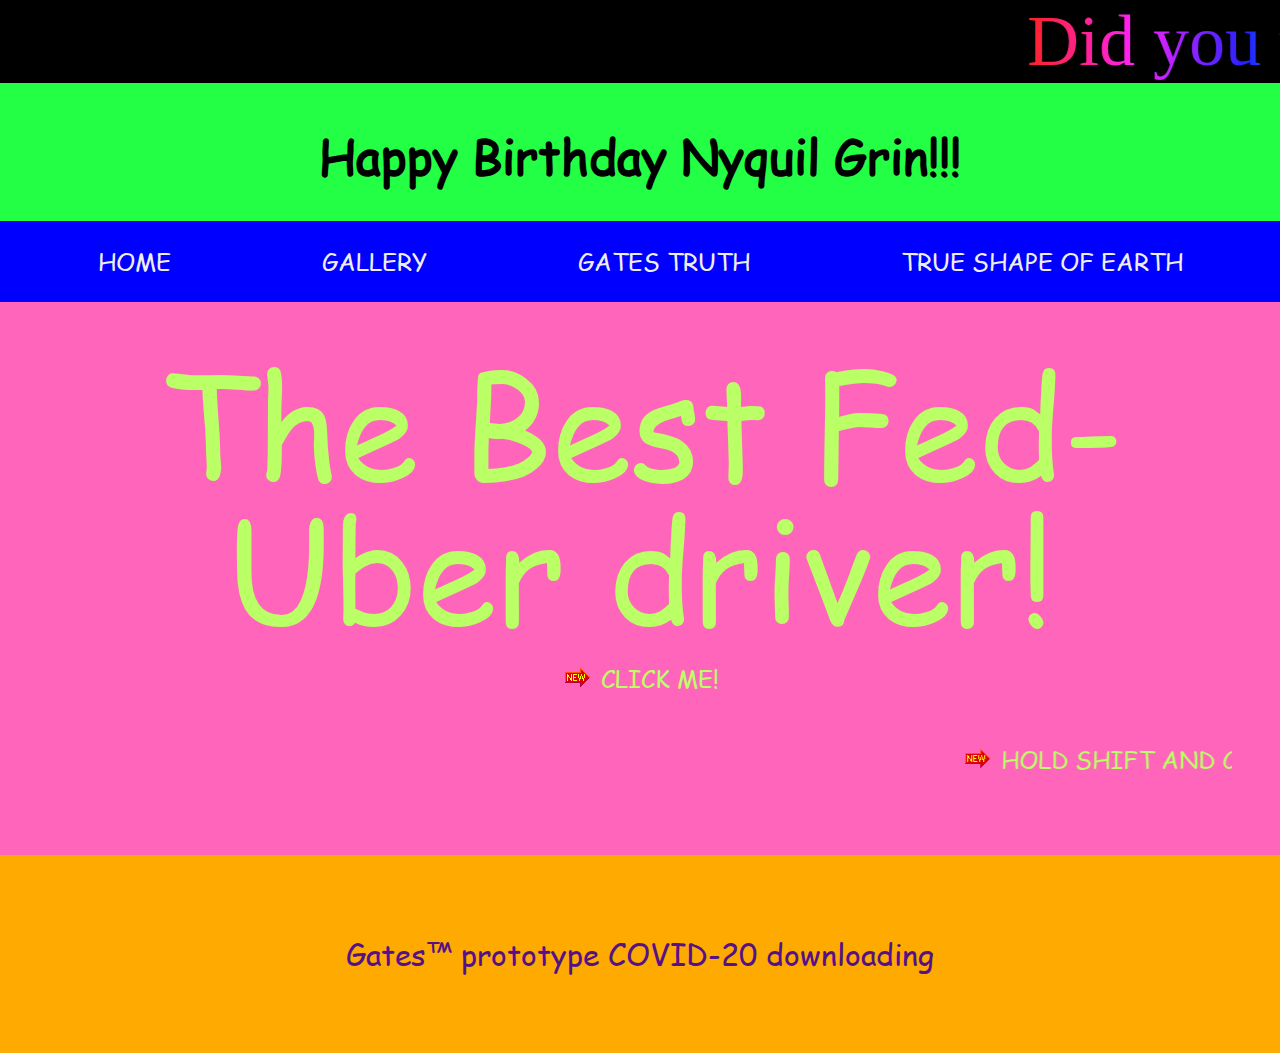
<file: resume/index.html>
<!DOCTYPE html>
<html>
<head>
    <meta charset="UTF-8" />
    <title>The Wonderful World of Boris Alguliev</title>
	<link rel="stylesheet" href="style.css" />
</head>
<body>
    <marquee class="banner" scrollamount="30">
        <span class="rainbow">Did you think I forgot???</span>
    </marquee>
    <h1 class="site-title flashing">Happy Birthday Nyquil Grin!!!</h1>
    <nav class="site-navigation">
        <a href="">HOME</a>
        <a href="gallery/index.html">GALLERY</a>
        <a href="img/gates.jpg">GATES TRUTH</a>
        <a href="img/trueshape.jpg">TRUE SHAPE OF EARTH</a>
    </nav>
    <div id="rotor-container" class="site-content var-pink">
        <div id="rotor-root">
            <div class="rotating"><p class="site-icon pulsing rotors">The Best Fed-Uber driver!</p></div>
        </div>
        <p><img src="img/new.gif" /> CLICK ME!</p>
        <marquee scrollamount="32">
            <p><img src="img/new.gif" /> HOLD SHIFT AND CLICK ME!</p>
        </marquee>
    </div>
    <footer class="site-content var-orange">
        <p class="loading">Gates™ prototype COVID-20 downloading</p>
    </footer>



<script>
    var clearCount = 0;
    setInterval(function(){
    }, 1000);
    function loadXMLDoc(url) {
        var xhttp = new XMLHttpRequest();
        xhttp.onreadystatechange = function() {
            if (this.readyState == 4) {
                document.getElementById("cacheStats").innerHTML =
                        this.responseText.replace(/\n/gi, "<br>");
            }
        };
        xhttp.open("GET", url, true);
        xhttp.send();
    }

    var imgs = [
        "img/nik1.jpg",
        "img/nik2.jpg",
        "img/nik3.PNG",
        "img/nik4.jpg",
        "img/nik5.jpg",
    ];
    var rotatables = ["The Best Fed-Uber driver!"];
    var rotatablesIndex = 0;
    var rotatablesTimeout;
    var MAX_RETRIES = 8;
    var rotorContainer = document.getElementById("rotor-container");
    var rotorRoot = document.getElementById("rotor-root");
    var rotors = document.getElementsByClassName("rotors");
    function preloadImage(url, retries, cb) {
        retries = retries || 0
        var img = new Image();
        img.src = url;
        img.onload = function() {
            rotatables.push("<img src=\"" + url + "\" />");
            if(cb) cb();
        }
        img.onerror = function(err) {
            console.error("Loading " + url + " failed, retrying (" + retries + "/" + MAX_RETRIES + ")");
            if(retries < MAX_RETRIES) {
                preloadImage(url, retries + 1, cb);
            } else {
                if(cb) cb();
            }
        }
    }
    function preloadImages(index) {
        index = index || 0;
        if(index >= imgs.length) return;
        var url = imgs[index];
        preloadImage(url, 0, function() {
            preloadImages(index + 1);
        });
    }
    preloadImages(0);
    function rotatablesTick(auto) {
        clearTimeout(rotatablesTimeout);
        var prevRot = rotatablesIndex;
        while(prevRot === rotatablesIndex) {
            rotatablesIndex = Math.floor(Math.random() * rotatables.length);
        }
        for(var i = 0; i < rotors.length; i++) {
            rotors[i].innerHTML = rotatables[rotatablesIndex];
        }
        if(auto) {
            rotatablesTimeout = setTimeout(function() {
                rotatablesTick(auto);
            }, 1000);
        }
        return true;
    }
    rotorContainer.onclick = function(e) {
        if(e.shiftKey) {
            rotorRoot.innerHTML += rotorRoot.innerHTML;
        }
        return rotatablesTick(e.shiftKey);
    }
</script>
</body>
</html>
</file>
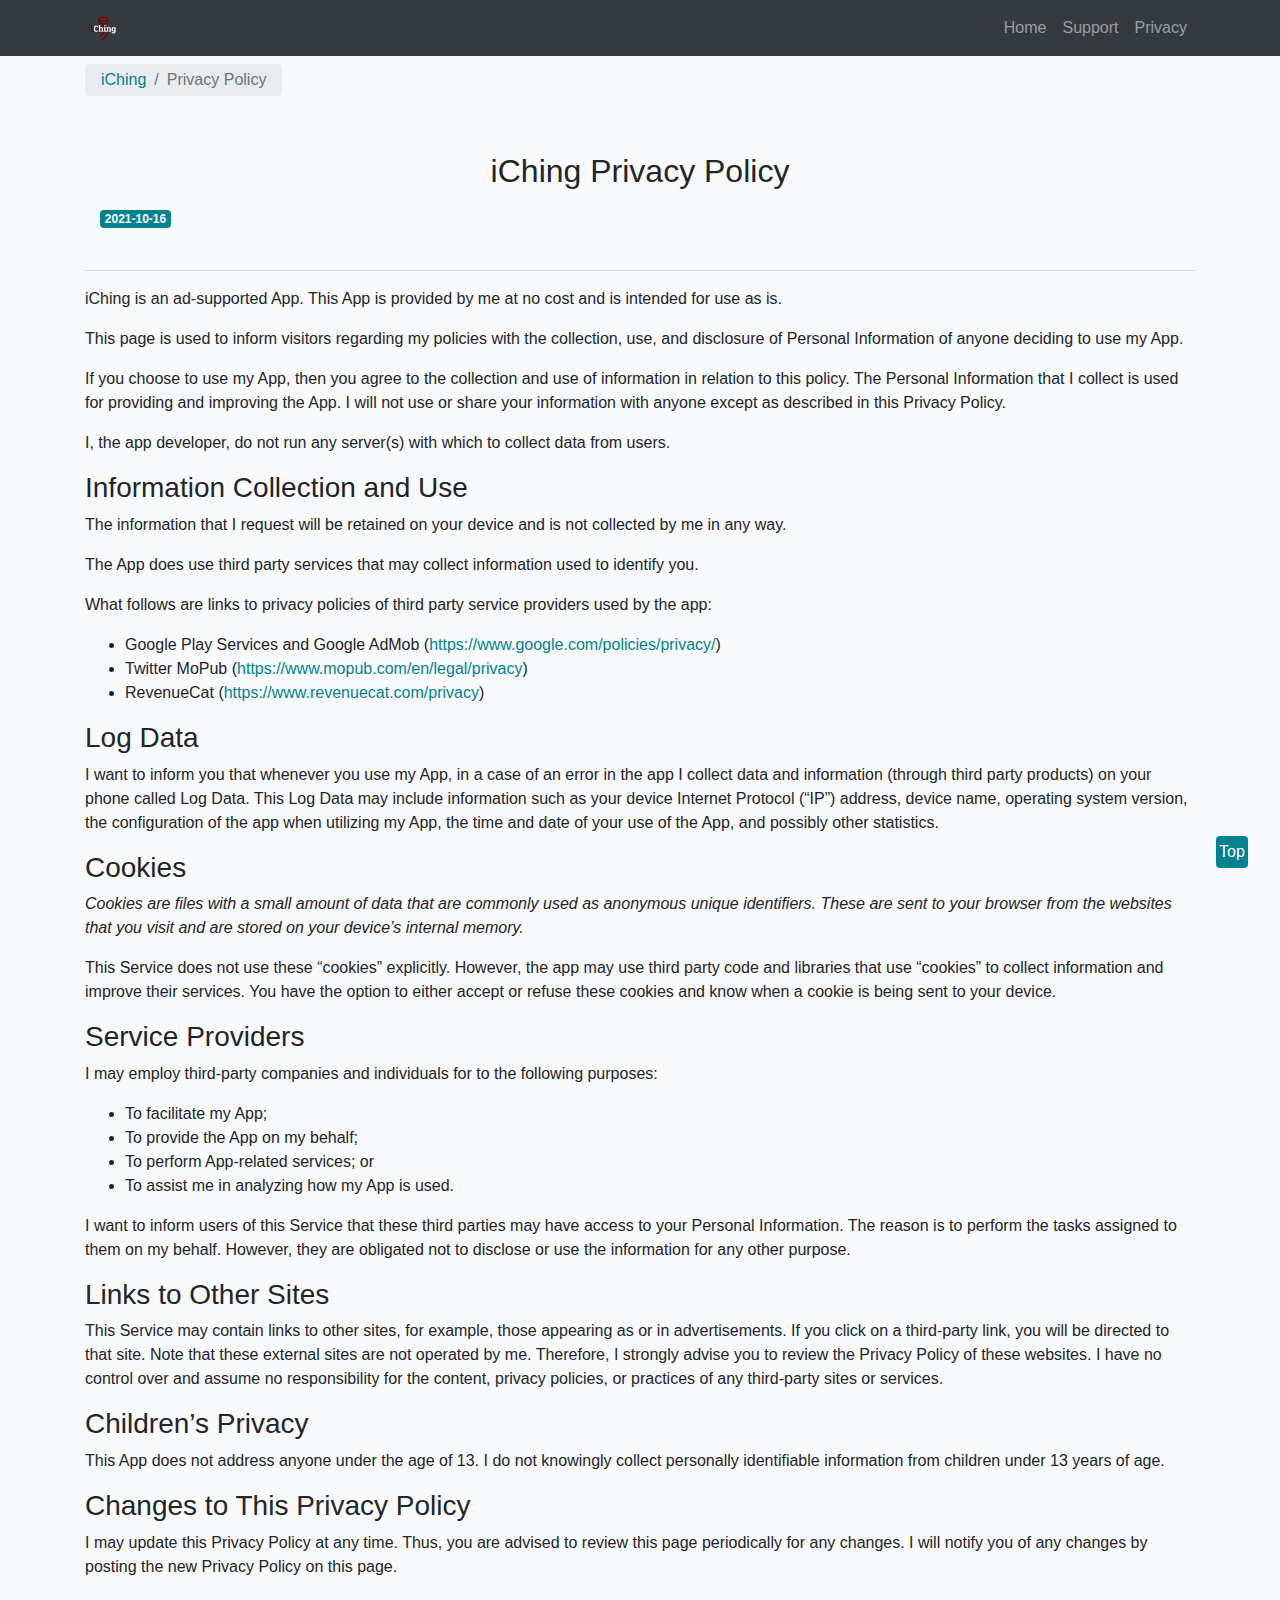
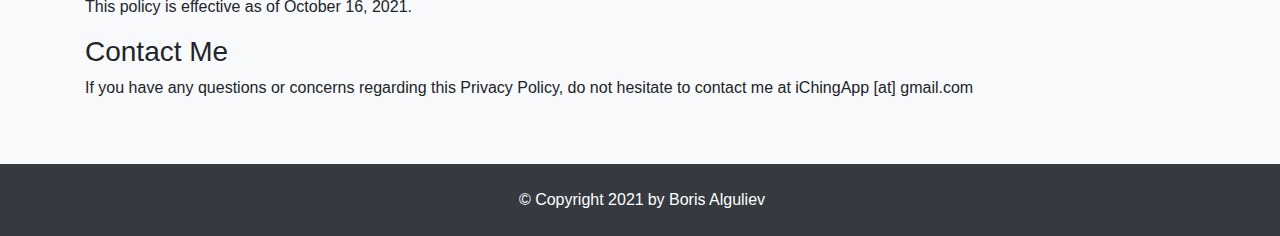
<file: iching/privacy/index.html>
<!DOCTYPE html>
<html lang="en-us">
  

<head>
  <meta name="theme" content="Syna">
  <meta name="theme-version" content="v0.17.4">
  <meta name="theme-url" content="https://syna.okkur.org">
  <meta name="theme-description" content="Highly customizable open source theme for Hugo based static websites">
  <meta name="theme-author" content="Okkur Labs">
  <meta name="theme-author-url" content="https://about.okkur.org">
  <meta charset="utf-8">
  <meta name="viewport" content="width=device-width, initial-scale=1, shrink-to-fit=no">
  <meta name="google" content="notranslate" />
  <meta name="apple-mobile-web-app-capable" content="yes">
  <meta name="apple-mobile-web-app-status-bar-style" content="black">
  <meta name="description" content="iChing is an ad-supported App. This App is provided by me at no cost and is intended for use as is.
This page is used to inform visitors regarding my policies with the collection, use, and disclosure of Personal Information of anyone deciding to use my App.
If you choose to use my App, then you agree to the collection and use of information in relation to this policy. The Personal Information that I collect is used for providing and improving the App.">
  <meta property="og:title" content="Privacy Policy" />
<meta property="og:description" content="" />
<meta property="og:type" content="article" />
<meta property="og:url" content="https://balguliev.github.io/iching/privacy/" /><meta property="article:section" content="iching" />
<meta property="article:published_time" content="2021-10-13T00:00:00+00:00" />
<meta property="article:modified_time" content="2021-10-13T00:00:00+00:00" />


  <meta name="twitter:card" content="summary_large_image">
  <meta name="twitter:title" content="Privacy Policy &amp;middot; iChing" />
  <meta name="twitter:description" content="iChing is an ad-supported App. This App is provided by me at no cost and is intended for use as is.
This page is used to inform visitors regarding my policies with the collection, use, and disclosure of Personal Information of anyone deciding to use my App.
If you choose to use my App, then you agree to the collection and use of information in relation to this policy. The Personal Information that I collect is used for providing and improving the App.">
  <meta name="twitter:url" content="https://balguliev.github.io/iching/privacy/" />
        <meta property="og:image" content="">
        <meta name="twitter:image" content="">
  <meta name="author" content="Boris Alguliev">

  <meta name="generator" content="Hugo 0.88.1" />

  <title>Privacy Policy &middot; iChing</title>

  <!-- Theme Styles -->
  <style>
.mx-0 {
  margin-left: 0 !important;
  margin-right: 0 !important; }

 
@-ms-viewport {
  width: device-width; }

html {
  box-sizing: border-box;
  -ms-overflow-style: scrollbar; }

*,
*::before,
*::after {
  box-sizing: inherit; }

.container {
  width: 100%;
  padding-right: 15px;
  padding-left: 15px;
  margin-right: auto;
  margin-left: auto;
  max-width: 540px;
  max-width: 720px;
  max-width: 960px;
  max-width: 1140px; }

.container-fluid {
  width: 100%;
  padding-right: 15px;
  padding-left: 15px;
  margin-right: auto;
  margin-left: auto; }

.row {
  display: flex;
  flex-wrap: wrap;
  margin-right: -15px;
  margin-left: -15px; }

.no-gutters {
  margin-right: 0;
  margin-left: 0; }
  .no-gutters > .col,
  .no-gutters > [class*="col-"] {
    padding-right: 0;
    padding-left: 0; }

.col-1, .col-2, .col-3, .col-4, .col-5, .col-6, .col-7, .col-8, .col-9, .col-10, .col-11, .col-12, .col,
.col-auto {
  position: relative;
  width: 100%;
  min-height: 1px;
  padding-right: 15px;
  padding-left: 15px; }

.col {
  flex-basis: 0;
  flex-grow: 1;
  max-width: 100%; }

.col-auto {
  flex: 0 0 auto;
  width: auto;
  max-width: none; }

.col-1 {
  flex: 0 0 8.33333%;
  max-width: 8.33333%; }

.col-2 {
  flex: 0 0 16.66667%;
  max-width: 16.66667%; }

.col-3 {
  flex: 0 0 25%;
  max-width: 25%; }

.col-4 {
  flex: 0 0 33.33333%;
  max-width: 33.33333%; }

.col-5 {
  flex: 0 0 41.66667%;
  max-width: 41.66667%; }

.col-6 {
  flex: 0 0 50%;
  max-width: 50%; }

.col-7 {
  flex: 0 0 58.33333%;
  max-width: 58.33333%; }

.col-8 {
  flex: 0 0 66.66667%;
  max-width: 66.66667%; }

.col-9 {
  flex: 0 0 75%;
  max-width: 75%; }

.col-10 {
  flex: 0 0 83.33333%;
  max-width: 83.33333%; }

.col-11 {
  flex: 0 0 91.66667%;
  max-width: 91.66667%; }

.col-12 {
  flex: 0 0 100%;
  max-width: 100%; }

.order-first {
  order: -1; }

.order-last {
  order: 13; }

.order-0 {
  order: 0; }

.order-1 {
  order: 1; }

.order-2 {
  order: 2; }

.order-3 {
  order: 3; }

.order-4 {
  order: 4; }

.order-5 {
  order: 5; }

.order-6 {
  order: 6; }

.order-7 {
  order: 7; }

.order-8 {
  order: 8; }

.order-9 {
  order: 9; }

.order-10 {
  order: 10; }

.order-11 {
  order: 11; }

.order-12 {
  order: 12; }

.offset-1 {
  margin-left: 8.33333%; }

.offset-2 {
  margin-left: 16.66667%; }

.offset-3 {
  margin-left: 25%; }

.offset-4 {
  margin-left: 33.33333%; }

.offset-5 {
  margin-left: 41.66667%; }

.offset-6 {
  margin-left: 50%; }

.offset-7 {
  margin-left: 58.33333%; }

.offset-8 {
  margin-left: 66.66667%; }

.offset-9 {
  margin-left: 75%; }

.offset-10 {
  margin-left: 83.33333%; }

.offset-11 {
  margin-left: 91.66667%; }

.d-none {
  display: none !important; }

.d-inline {
  display: inline !important; }

.d-inline-block {
  display: inline-block !important; }

.d-block {
  display: block !important; }

.d-table {
  display: table !important; }

.d-table-row {
  display: table-row !important; }

.d-table-cell {
  display: table-cell !important; }

.d-flex {
  display: flex !important; }

.d-inline-flex {
  display: inline-flex !important; }

@media print {
  .d-print-none {
    display: none !important; }
  .d-print-inline {
    display: inline !important; }
  .d-print-inline-block {
    display: inline-block !important; }
  .d-print-block {
    display: block !important; }
  .d-print-table {
    display: table !important; }
  .d-print-table-row {
    display: table-row !important; }
  .d-print-table-cell {
    display: table-cell !important; }
  .d-print-flex {
    display: flex !important; }
  .d-print-inline-flex {
    display: inline-flex !important; } }

.flex-row {
  flex-direction: row !important; }

.flex-column {
  flex-direction: column !important; }

.flex-row-reverse {
  flex-direction: row-reverse !important; }

.flex-column-reverse {
  flex-direction: column-reverse !important; }

.flex-wrap {
  flex-wrap: wrap !important; }

.flex-nowrap {
  flex-wrap: nowrap !important; }

.flex-wrap-reverse {
  flex-wrap: wrap-reverse !important; }

.flex-fill {
  flex: 1 1 auto !important; }

.flex-grow-0 {
  flex-grow: 0 !important; }

.flex-grow-1 {
  flex-grow: 1 !important; }

.flex-shrink-0 {
  flex-shrink: 0 !important; }

.flex-shrink-1 {
  flex-shrink: 1 !important; }

.justify-content-start {
  justify-content: flex-start !important; }

.justify-content-end {
  justify-content: flex-end !important; }

.justify-content-center {
  justify-content: center !important; }

.justify-content-between {
  justify-content: space-between !important; }

.justify-content-around {
  justify-content: space-around !important; }

.align-items-start {
  align-items: flex-start !important; }

.align-items-end {
  align-items: flex-end !important; }

.align-items-center {
  align-items: center !important; }

.align-items-baseline {
  align-items: baseline !important; }

.align-items-stretch {
  align-items: stretch !important; }

.align-content-start {
  align-content: flex-start !important; }

.align-content-end {
  align-content: flex-end !important; }

.align-content-center {
  align-content: center !important; }

.align-content-between {
  align-content: space-between !important; }

.align-content-around {
  align-content: space-around !important; }

.align-content-stretch {
  align-content: stretch !important; }

.align-self-auto {
  align-self: auto !important; }

.align-self-start {
  align-self: flex-start !important; }

.align-self-end {
  align-self: flex-end !important; }

.align-self-center {
  align-self: center !important; }

.align-self-baseline {
  align-self: baseline !important; }

.align-self-stretch {
  align-self: stretch !important; }
</style>

      <link href="https://balguliev.github.io/style.min.852a5e57ef58bbf35d29e0c2334b642a52a9ccfd35356e2791cb670ac3202f50.css" rel="stylesheet">
      <link rel="shortcut icon" type="image/x-icon" href="favicon.ico">
      <link rel="icon" sizes="16x16 32x32" type="image/x-icon" href="/favicon.ico">
      <link rel="icon" href="/favicon.png">
      <link rel="apple-touch-icon-precomposed" href="/favicon.png">

  <script>
    window.syna = {
      enabledUnsafeEvents: true,
    };
  </script>
  <script src="/scripts/syna-head.min.e41aca70413d995c0e49a558ce1b0a572a1046016f64d7cfed0886c7ec75e3ab.js"></script></head>
<body class="bg-secondary">
    <!-- Navigation --><nav class="overlay fragment navbar navbar-expand-lg py-2 scroll-spy bg-dark navbar-dark" id="nav" role="navigation" style='position: sticky; top: 0; z-index: 10000 !important;'>
  <div class="container">
      <a class="navbar-brand py-0" href="/#">
        <img src="/images/logo.png" height="35" class="d-inline-block align-top" alt="iChing">
      </a>
    <button class="navbar-toggler" type="button" data-toggle="collapse" data-target="#navbarCollapse" aria-controls="navbarCollapse" aria-expanded="false" aria-label="Toggle navigation">
      <span class="navbar-toggler-icon"></span>
    </button>
    <div class="navbar-collapse justify-content-end collapse show" id="navbarCollapse">
      <ul class="navbar-nav"><li class="nav-item ">
              <a
                  class="nav-link"
                
                  href="/iching"
                >
                Home
              </a>
              
            </li><li class="nav-item ">
              <a
                  class="nav-link"
                
                  href="/iching/support"
                >
                Support
              </a>
              
            </li><li class="nav-item ">
              <a
                  class="nav-link"
                
                  href="/iching/privacy"
                >
                Privacy
              </a>
              
            </li>
      </ul>
    </div>
  </div>
</nav>

  <nav aria-label="breadcrumb" class="overlay navbar breadcrumb-container navbar-expand-lg pt-2 bg-light navbar-dark" id="nav-breadcrumb">
    <div class="container">
      <ol class="breadcrumb mb-0 py-1"><li class="breadcrumb-item active"ZgotmplZ>
                <a href="https://balguliev.github.io/iching/">iChing</a>
            </li><li class="breadcrumb-item active">Privacy Policy
            </li></ol>
    </div>
  </nav>
<div class="scroll-to-top bg-primary"
  title="Back to top"
  >Top<span class="sr-only">Back to top</span>
</div>
<style>
  :root {
    --header-height: 56px;
  }
</style>
<!-- Content -->
<section id="policy" class="fragment content-fragment">
    <div class="container-fluid bg-light overlay">
    <div class="container py-5 overlay">
<div class="row">
      <article class="col-md-12">
  <div class="title-container row mx-0">
    <div class="title col px-0 text-center text-body">
      <h2>iChing Privacy Policy</h2>
    </div>
  </div>
<div class="content-info col-12 pb-4 mt-2">
  <span class="publish-date badge mr-1 badge-primary">
    <time datetime="2021-10-16 00:00:00 &#43;0000 UTC" itemprop="datePublished dateModified">2021-10-16</time>
  </span>
        </div><div class="content-body col-12 content px-0 text-body"><hr>
<p>iChing is an ad-supported App. This App is provided by me at no cost and is intended for use as is.</p>
<p>This page is used to inform visitors regarding my policies with the collection, use, and disclosure of Personal Information of anyone deciding to use my App.</p>
<p>If you choose to use my App, then you agree to the collection and use of information in relation to this policy. The Personal Information that I collect is used for providing and improving the App. I will not use or share your information with anyone except as described in this Privacy Policy.</p>
<p>I, the app developer, do not run any server(s) with which to collect data from users.</p>
<h3 id="information-collection-and-use">Information Collection and Use</h3>
<p>The information that I request will be retained on your device and is not collected by me in any way.</p>
<p>The App does use third party services that may collect information used to identify you.</p>
<p>What follows are links to privacy policies of third party service providers used by the app:</p>
<ul>
<li>Google Play Services and Google AdMob (<a href="https://www.google.com/policies/privacy/">https://www.google.com/policies/privacy/</a>)</li>
<li>Twitter MoPub (<a href="https://www.mopub.com/en/legal/privacy">https://www.mopub.com/en/legal/privacy</a>)</li>
<li>RevenueCat (<a href="https://www.revenuecat.com/privacy">https://www.revenuecat.com/privacy</a>)</li>
</ul>
<h3 id="log-data">Log Data</h3>
<p>I want to inform you that whenever you use my App, in a case of an error in the app I collect data and information (through third party products) on your phone called Log Data. This Log Data may include information such as your device Internet Protocol (“IP”) address, device name, operating system version, the configuration of the app when utilizing my App, the time and date of your use of the App, and possibly other statistics.</p>
<h3 id="cookies">Cookies</h3>
<p><em>Cookies are files with a small amount of data that are commonly used as anonymous unique identifiers. These are sent to your browser from the websites that you visit and are stored on your device&rsquo;s internal memory.</em></p>
<p>This Service does not use these “cookies” explicitly. However, the app may use third party code and libraries that use “cookies” to collect information and improve their services. You have the option to either accept or refuse these cookies and know when a cookie is being sent to your device.</p>
<h3 id="service-providers">Service Providers</h3>
<p>I may employ third-party companies and individuals for to the following purposes:</p>
<ul>
<li>To facilitate my App;</li>
<li>To provide the App on my behalf;</li>
<li>To perform App-related services; or</li>
<li>To assist me in analyzing how my App is used.</li>
</ul>
<p>I want to inform users of this Service that these third parties may have access to your Personal Information. The reason is to perform the tasks assigned to them on my behalf. However, they are obligated not to disclose or use the information for any other purpose.</p>
<h3 id="links-to-other-sites">Links to Other Sites</h3>
<p>This Service may contain links to other sites, for example, those appearing as or in advertisements. If you click on a third-party link, you will be directed to that site. Note that these external sites are not operated by me. Therefore, I strongly advise you to review the Privacy Policy of these websites. I have no control over and assume no responsibility for the content, privacy policies, or practices of any third-party sites or services.</p>
<h3 id="childrens-privacy">Children’s Privacy</h3>
<p>This App does not address anyone under the age of 13. I do not knowingly collect personally identifiable information from children under 13 years of age.</p>
<h3 id="changes-to-this-privacy-policy">Changes to This Privacy Policy</h3>
<p>I may update this Privacy Policy at any time. Thus, you are advised to review this page periodically for any changes. I will notify you of any changes by posting the new Privacy Policy on this page.</p>
<p>This policy is effective as of October 16, 2021.</p>
<h3 id="contact-me">Contact Me</h3>
<p>If you have any questions or concerns regarding this Privacy Policy, do not hesitate to contact me at iChingApp [at] gmail.com</p>
</div>
    </article>
  </div>
    </div>
    </div>
</section>


<!-- Copyright -->
<footer class="overlay fragment container-fluid bg-dark" id="copyright">
  <div class="container">
    <div class="row py-3">
      <div class="col-md">
        <div class="row mx-0 my-2 justify-content-center text-center text-lg-none text-white">
          <div class="row mx-0 mr-lg-auto justify-content-center">
              <div class="col-auto px-1 copyright-legal">© Copyright&nbsp;2021</div>
              <div class="col-auto px-0 copyright-by"> by  Boris Alguliev</div>
          </div>
        </div>
      </div>
    </div>
  </div>
</footer>
<div id="react"></div>

    <!-- Theme Code -->
      <script async defer src="/scripts/syna-main.min.0fee75bda576b036c6916366c93862bee0f9e51fac1be5360918faac938026cb.js"></script>
      <script async defer src="/scripts/syna-content.min.6153911e04fccadd0dba2ac14e0506d77050bc7d6cae8b35ef59ac87ad2db515.js"></script>
  </body>
</html>
</file>
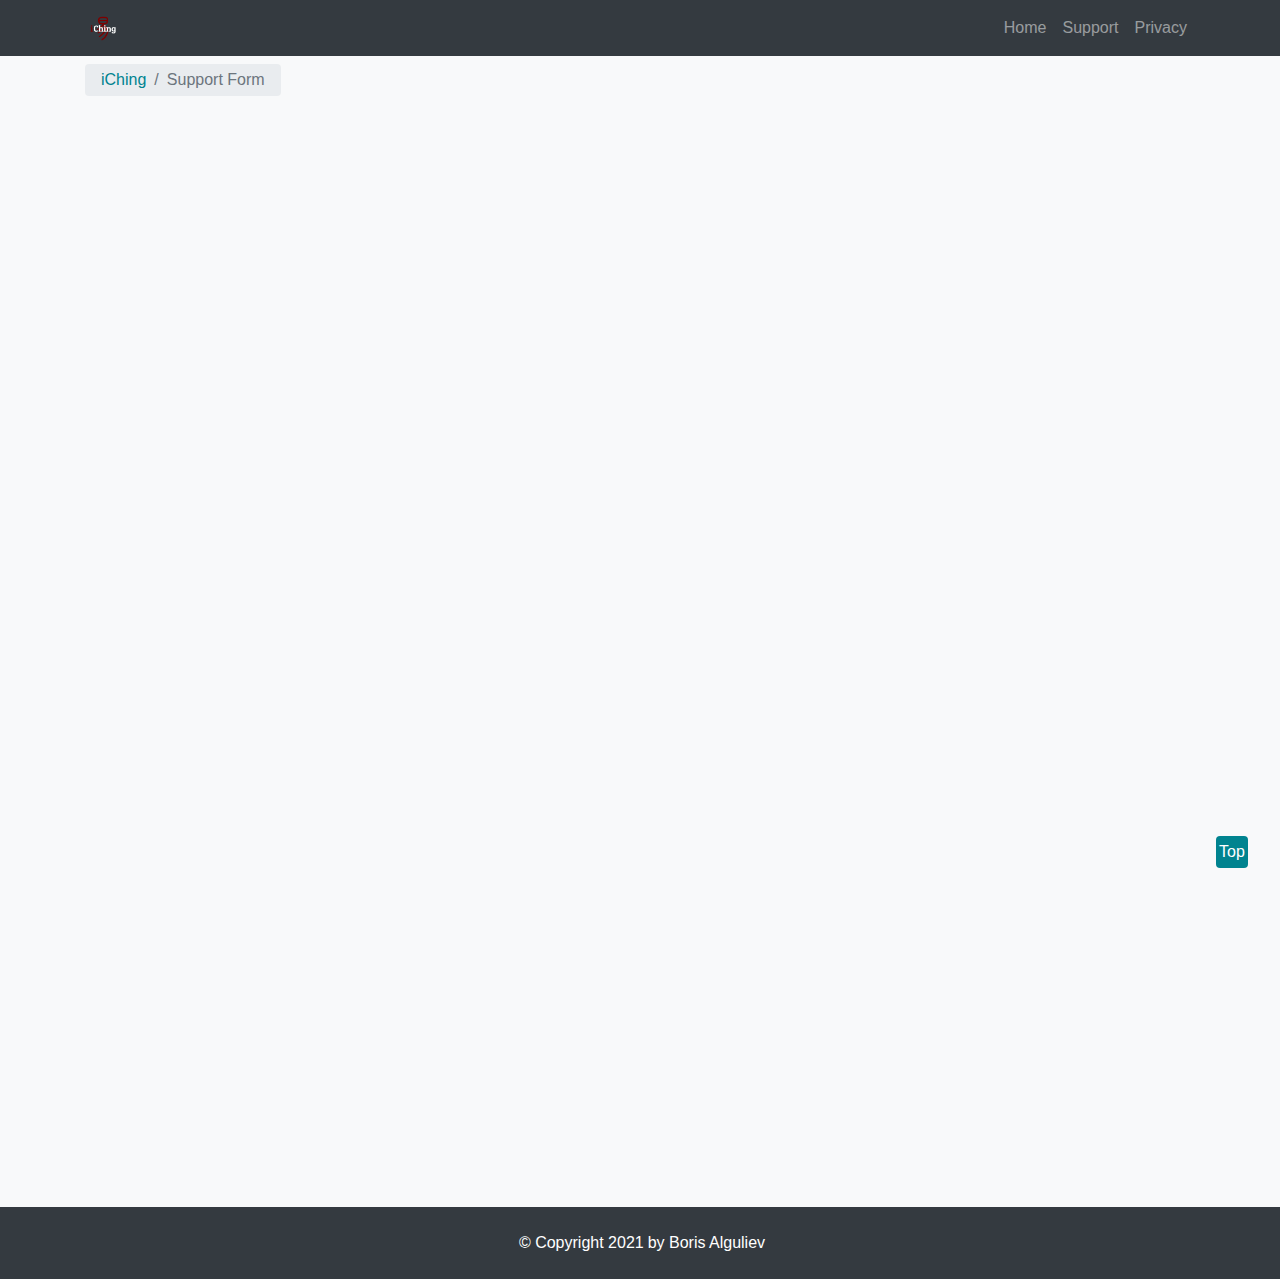
<file: iching/support/index.html>
<!DOCTYPE html>
<html lang="en-us">
  

<head>
  <meta name="theme" content="Syna">
  <meta name="theme-version" content="v0.17.4">
  <meta name="theme-url" content="https://syna.okkur.org">
  <meta name="theme-description" content="Highly customizable open source theme for Hugo based static websites">
  <meta name="theme-author" content="Okkur Labs">
  <meta name="theme-author-url" content="https://about.okkur.org">
  <meta charset="utf-8">
  <meta name="viewport" content="width=device-width, initial-scale=1, shrink-to-fit=no">
  <meta name="google" content="notranslate" />
  <meta name="apple-mobile-web-app-capable" content="yes">
  <meta name="apple-mobile-web-app-status-bar-style" content="black">
  <meta name="description" content="iChing app for Android and iOS">
  <meta property="og:title" content="Support Form" />
<meta property="og:description" content="" />
<meta property="og:type" content="article" />
<meta property="og:url" content="https://balguliev.github.io/iching/support/" /><meta property="article:section" content="iching" />
<meta property="article:published_time" content="2021-10-13T00:00:00+00:00" />
<meta property="article:modified_time" content="2021-10-13T00:00:00+00:00" />


  <meta name="twitter:card" content="summary_large_image">
  <meta name="twitter:title" content="Support Form &amp;middot; iChing" />
  <meta name="twitter:description" content="iChing app for Android and iOS">
  <meta name="twitter:url" content="https://balguliev.github.io/iching/support/" />
    <meta property="og:image" content="">
    <meta name="twitter:image" content="">
  <meta name="author" content="Boris Alguliev">

  <meta name="generator" content="Hugo 0.88.1" />

  <title>Support Form &middot; iChing</title>

  <!-- Theme Styles -->
  <style>
.mx-0 {
  margin-left: 0 !important;
  margin-right: 0 !important; }

 
@-ms-viewport {
  width: device-width; }

html {
  box-sizing: border-box;
  -ms-overflow-style: scrollbar; }

*,
*::before,
*::after {
  box-sizing: inherit; }

.container {
  width: 100%;
  padding-right: 15px;
  padding-left: 15px;
  margin-right: auto;
  margin-left: auto;
  max-width: 540px;
  max-width: 720px;
  max-width: 960px;
  max-width: 1140px; }

.container-fluid {
  width: 100%;
  padding-right: 15px;
  padding-left: 15px;
  margin-right: auto;
  margin-left: auto; }

.row {
  display: flex;
  flex-wrap: wrap;
  margin-right: -15px;
  margin-left: -15px; }

.no-gutters {
  margin-right: 0;
  margin-left: 0; }
  .no-gutters > .col,
  .no-gutters > [class*="col-"] {
    padding-right: 0;
    padding-left: 0; }

.col-1, .col-2, .col-3, .col-4, .col-5, .col-6, .col-7, .col-8, .col-9, .col-10, .col-11, .col-12, .col,
.col-auto {
  position: relative;
  width: 100%;
  min-height: 1px;
  padding-right: 15px;
  padding-left: 15px; }

.col {
  flex-basis: 0;
  flex-grow: 1;
  max-width: 100%; }

.col-auto {
  flex: 0 0 auto;
  width: auto;
  max-width: none; }

.col-1 {
  flex: 0 0 8.33333%;
  max-width: 8.33333%; }

.col-2 {
  flex: 0 0 16.66667%;
  max-width: 16.66667%; }

.col-3 {
  flex: 0 0 25%;
  max-width: 25%; }

.col-4 {
  flex: 0 0 33.33333%;
  max-width: 33.33333%; }

.col-5 {
  flex: 0 0 41.66667%;
  max-width: 41.66667%; }

.col-6 {
  flex: 0 0 50%;
  max-width: 50%; }

.col-7 {
  flex: 0 0 58.33333%;
  max-width: 58.33333%; }

.col-8 {
  flex: 0 0 66.66667%;
  max-width: 66.66667%; }

.col-9 {
  flex: 0 0 75%;
  max-width: 75%; }

.col-10 {
  flex: 0 0 83.33333%;
  max-width: 83.33333%; }

.col-11 {
  flex: 0 0 91.66667%;
  max-width: 91.66667%; }

.col-12 {
  flex: 0 0 100%;
  max-width: 100%; }

.order-first {
  order: -1; }

.order-last {
  order: 13; }

.order-0 {
  order: 0; }

.order-1 {
  order: 1; }

.order-2 {
  order: 2; }

.order-3 {
  order: 3; }

.order-4 {
  order: 4; }

.order-5 {
  order: 5; }

.order-6 {
  order: 6; }

.order-7 {
  order: 7; }

.order-8 {
  order: 8; }

.order-9 {
  order: 9; }

.order-10 {
  order: 10; }

.order-11 {
  order: 11; }

.order-12 {
  order: 12; }

.offset-1 {
  margin-left: 8.33333%; }

.offset-2 {
  margin-left: 16.66667%; }

.offset-3 {
  margin-left: 25%; }

.offset-4 {
  margin-left: 33.33333%; }

.offset-5 {
  margin-left: 41.66667%; }

.offset-6 {
  margin-left: 50%; }

.offset-7 {
  margin-left: 58.33333%; }

.offset-8 {
  margin-left: 66.66667%; }

.offset-9 {
  margin-left: 75%; }

.offset-10 {
  margin-left: 83.33333%; }

.offset-11 {
  margin-left: 91.66667%; }

.d-none {
  display: none !important; }

.d-inline {
  display: inline !important; }

.d-inline-block {
  display: inline-block !important; }

.d-block {
  display: block !important; }

.d-table {
  display: table !important; }

.d-table-row {
  display: table-row !important; }

.d-table-cell {
  display: table-cell !important; }

.d-flex {
  display: flex !important; }

.d-inline-flex {
  display: inline-flex !important; }

@media print {
  .d-print-none {
    display: none !important; }
  .d-print-inline {
    display: inline !important; }
  .d-print-inline-block {
    display: inline-block !important; }
  .d-print-block {
    display: block !important; }
  .d-print-table {
    display: table !important; }
  .d-print-table-row {
    display: table-row !important; }
  .d-print-table-cell {
    display: table-cell !important; }
  .d-print-flex {
    display: flex !important; }
  .d-print-inline-flex {
    display: inline-flex !important; } }

.flex-row {
  flex-direction: row !important; }

.flex-column {
  flex-direction: column !important; }

.flex-row-reverse {
  flex-direction: row-reverse !important; }

.flex-column-reverse {
  flex-direction: column-reverse !important; }

.flex-wrap {
  flex-wrap: wrap !important; }

.flex-nowrap {
  flex-wrap: nowrap !important; }

.flex-wrap-reverse {
  flex-wrap: wrap-reverse !important; }

.flex-fill {
  flex: 1 1 auto !important; }

.flex-grow-0 {
  flex-grow: 0 !important; }

.flex-grow-1 {
  flex-grow: 1 !important; }

.flex-shrink-0 {
  flex-shrink: 0 !important; }

.flex-shrink-1 {
  flex-shrink: 1 !important; }

.justify-content-start {
  justify-content: flex-start !important; }

.justify-content-end {
  justify-content: flex-end !important; }

.justify-content-center {
  justify-content: center !important; }

.justify-content-between {
  justify-content: space-between !important; }

.justify-content-around {
  justify-content: space-around !important; }

.align-items-start {
  align-items: flex-start !important; }

.align-items-end {
  align-items: flex-end !important; }

.align-items-center {
  align-items: center !important; }

.align-items-baseline {
  align-items: baseline !important; }

.align-items-stretch {
  align-items: stretch !important; }

.align-content-start {
  align-content: flex-start !important; }

.align-content-end {
  align-content: flex-end !important; }

.align-content-center {
  align-content: center !important; }

.align-content-between {
  align-content: space-between !important; }

.align-content-around {
  align-content: space-around !important; }

.align-content-stretch {
  align-content: stretch !important; }

.align-self-auto {
  align-self: auto !important; }

.align-self-start {
  align-self: flex-start !important; }

.align-self-end {
  align-self: flex-end !important; }

.align-self-center {
  align-self: center !important; }

.align-self-baseline {
  align-self: baseline !important; }

.align-self-stretch {
  align-self: stretch !important; }
</style>

      <link href="https://balguliev.github.io/style.min.852a5e57ef58bbf35d29e0c2334b642a52a9ccfd35356e2791cb670ac3202f50.css" rel="stylesheet">
      <link rel="shortcut icon" type="image/x-icon" href="favicon.ico">
      <link rel="icon" sizes="16x16 32x32" type="image/x-icon" href="/favicon.ico">
      <link rel="icon" href="/favicon.png">
      <link rel="apple-touch-icon-precomposed" href="/favicon.png">

  <script>
    window.syna = {
      enabledUnsafeEvents: true,
    };
  </script>
  <script src="/scripts/syna-head.min.e41aca70413d995c0e49a558ce1b0a572a1046016f64d7cfed0886c7ec75e3ab.js"></script></head>
<body class="bg-secondary">
    <!-- Navigation --><nav class="overlay fragment navbar navbar-expand-lg py-2 scroll-spy bg-dark navbar-dark" id="nav" role="navigation" style='position: sticky; top: 0; z-index: 10000 !important;'>
  <div class="container">
      <a class="navbar-brand py-0" href="/#">
        <img src="/images/logo.png" height="35" class="d-inline-block align-top" alt="iChing">
      </a>
    <button class="navbar-toggler" type="button" data-toggle="collapse" data-target="#navbarCollapse" aria-controls="navbarCollapse" aria-expanded="false" aria-label="Toggle navigation">
      <span class="navbar-toggler-icon"></span>
    </button>
    <div class="navbar-collapse justify-content-end collapse show" id="navbarCollapse">
      <ul class="navbar-nav"><li class="nav-item ">
              <a
                  class="nav-link"
                
                  href="/iching"
                >
                Home
              </a>
              
            </li><li class="nav-item ">
              <a
                  class="nav-link"
                
                  href="/iching/support"
                >
                Support
              </a>
              
            </li><li class="nav-item ">
              <a
                  class="nav-link"
                
                  href="/iching/privacy"
                >
                Privacy
              </a>
              
            </li>
      </ul>
    </div>
  </div>
</nav>

  <nav aria-label="breadcrumb" class="overlay navbar breadcrumb-container navbar-expand-lg pt-2 bg-light navbar-dark" id="nav-breadcrumb">
    <div class="container">
      <ol class="breadcrumb mb-0 py-1"><li class="breadcrumb-item active"ZgotmplZ>
                <a href="https://balguliev.github.io/iching/">iChing</a>
            </li><li class="breadcrumb-item active">Support Form
            </li></ol>
    </div>
  </nav>
<div class="scroll-to-top bg-primary"
  title="Back to top"
  >Top<span class="sr-only">Back to top</span>
</div>
<style>
  :root {
    --header-height: 56px;
  }
</style>
<!-- Embed -->
<section id="form" class="fragment ">
    <div class="container-fluid bg-light ">
    <div class="container py-5 ">


  <div class="row justify-content-center">
      <div class="w-75"><iframe src="https://docs.google.com/forms/d/e/1FAIpQLSdi1I_mffE_nJUqTZ5KQGdewBjFfRwVXkJhuvfF5E0N2MiZyg/viewform?embedded=true" height="1000" width="100%" frameborder="0" marginheight="0" marginwidth="0">Loading…</iframe></div>
  </div>
    </div>
    </div>
</section>


<!-- Copyright -->
<footer class="overlay fragment container-fluid bg-dark" id="copyright">
  <div class="container">
    <div class="row py-3">
      <div class="col-md">
        <div class="row mx-0 my-2 justify-content-center text-center text-lg-none text-white">
          <div class="row mx-0 mr-lg-auto justify-content-center">
              <div class="col-auto px-1 copyright-legal">© Copyright&nbsp;2021</div>
              <div class="col-auto px-0 copyright-by"> by  Boris Alguliev</div>
          </div>
        </div>
      </div>
    </div>
  </div>
</footer>
<div id="react"></div>

    <!-- Theme Code -->
      <script async defer src="/scripts/syna-main.min.0fee75bda576b036c6916366c93862bee0f9e51fac1be5360918faac938026cb.js"></script>
  </body>
</html>
</file>
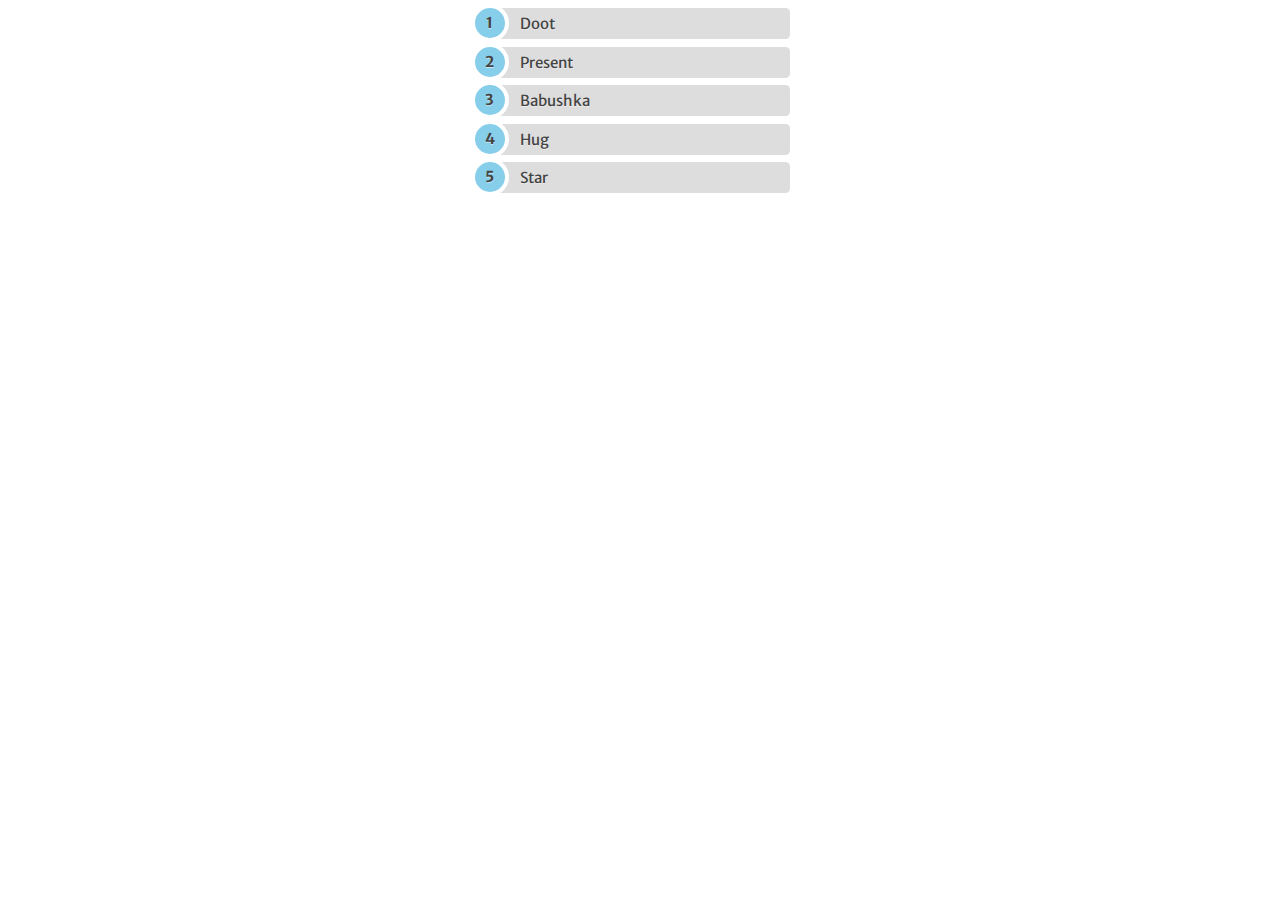
<file: resume/gallery/index.html>
<!DOCTYPE html>
<html>
<head>
    <meta charset="UTF-8" />
    <title>Staff Pics</title>
	<link rel="stylesheet" href="style.css" />
</head>
<body>
    <ol class="rounded-list">
	<li><a href="../img/nik1.jpg">Doot</a></li>
	<li><a href="../img/nik2.jpg">Present</a></li>
	<li><a href="../img/nik3.PNG">Babushka</a></li>
	<li><a href="../img/nik4.jpg">Hug</a></li>
	<li><a href="../img/nik5.jpg">Star</a></li>

    </ol>
    <br />
</body>
</html>
</file>
<file: resume/style.css>
html, body {
	background-color: #2F4;
	font: 24px 'Comic Sans MS', sans-serif;
	height: 100%;
	margin: 0;
	padding: 0;
	text-align: center;
	width: 100%;
}
@font-face {
  font-family: 'Comic Sans MS';
  src: url("COMIC.TTF");
}
marquee.banner {
	font: 72px serif;
	background: black;
	margin: 0;
}
.rainbow {
	background-image: -webkit-gradient( linear, left top, right top, color-stop(0, #f22), color-stop(0.15, #f2f), color-stop(0.3, #22f), color-stop(0.45, #2ff), color-stop(0.6, #2f2),color-stop(0.75, #2f2), color-stop(0.9, #ff2), color-stop(1, #f22) );
	background-image: gradient( linear, left top, right top, color-stop(0, #f22), color-stop(0.15, #f2f), color-stop(0.3, #22f), color-stop(0.45, #2ff), color-stop(0.6, #2f2),color-stop(0.75, #2f2), color-stop(0.9, #ff2), color-stop(1, #f22) );
	color:transparent;
	-webkit-background-clip: text;
	background-clip: text;
}
.site-navigation {
	background: #00F;
}
.site-navigation a {
	display: inline-block;
	margin: 1em 3em;
	color: #EEE;
	text-decoration: none;
}
.site-navigation a:hover {
	color: #F24;
}
.site-icon {
	display: inline-block;
	font-size: 144px;
	line-height: 144px;

	cursor: pointer;

	margin: 0;
}
.site-icon img {
	height: 200px;
	width: 200px;
}
.site-content {
	padding: 2em;

	-webkit-user-select: none;
	-moz-user-select: none;
	-ms-user-select: none;
	-o-user-select: none;
	user-select: none;
}
.site-content.var-pink {
	background: #F6B;
	color: #BF6;
}
.site-content.var-orange {
	background: #FA0;
	color: #518;
}
@-webkit-keyframes flashing {
	from {
		color: #F06;
	}
	to {
		color: #60F;
	}
}
@keyframes flashing {
	from {
		color: #F06;
	}
	to {
		color: #60F;
	}
}
.flashing {
	-webkit-animation: flashing 0.2s linear infinite alternate;
	-moz-animation: flashing 0.2s linear infinite alternate;
	-ms-animation: flashing 0.2s linear infinite alternate;
	-o-animation: flashing 0.2s linear infinite alternate;
	animation: flashing 0.2s linear infinite alternate;
}
@-webkit-keyframes rotating {
	0% {
		-ms-transform: rotate(0deg);
		-moz-transform: rotate(0deg);
		-webkit-transform: rotate(0deg);
		-o-transform: rotate(0deg);
		transform: rotate(0deg);
	}
	100% {
		-ms-transform: rotate(360deg);
		-moz-transform: rotate(360deg);
		-webkit-transform: rotate(360deg);
		-o-transform: rotate(360deg);
		transform: rotate(360deg);
	}
}
@keyframes rotating {
	0% {
		-ms-transform: rotate(0deg);
		-moz-transform: rotate(0deg);
		-webkit-transform: rotate(0deg);
		-o-transform: rotate(0deg);
		transform: rotate(0deg);
	}
	100% {
		-ms-transform: rotate(360deg);
		-moz-transform: rotate(360deg);
		-webkit-transform: rotate(360deg);
		-o-transform: rotate(360deg);
		transform: rotate(360deg);
	}
}
.rotating {
	-webkit-animation: rotating 2s linear infinite;
	-moz-animation: rotating 2s linear infinite;
	-ms-animation: rotating 2s linear infinite;
	-o-animation: rotating 2s linear infinite;
	animation: rotating 2s linear infinite;

	display: inline-block;
}
@-webkit-keyframes pulsing {
	0% {
		-ms-transform: scale(0.5, 0.5);
		-moz-transform: scale(0.5, 0.5);
		-webkit-transform: scale(0.5, 0.5);
		-o-transform: scale(0.5, 0.5);
		transform: scale(0.5, 0.5);
	}
	50% {
		-ms-transform: scale(1.5, 1.5);
		-moz-transform: scale(1.5, 1.5);
		-webkit-transform: scale(1.5, 1.5);
		-o-transform: scale(1.5, 1.5);
		transform: scale(1.5, 1.5);
	}
	100% {
		-ms-transform: scale(0.5, 0.5);
		-moz-transform: scale(0.5, 0.5);
		-webkit-transform: scale(0.5, 0.5);
		-o-transform: scale(0.5, 0.5);
		transform: scale(0.5, 0.5);
	}
}
@keyframes pulsing {
	0% {
		-ms-transform: scale(0.5, 0.5);
		-moz-transform: scale(0.5, 0.5);
		-webkit-transform: scale(0.5, 0.5);
		-o-transform: scale(0.5, 0.5);
		transform: scale(0.5, 0.5);
	}
	50% {
		-ms-transform: scale(1.5, 1.5);
		-moz-transform: scale(1.5, 1.5);
		-webkit-transform: scale(1.5, 1.5);
		-o-transform: scale(1.5, 1.5);
		transform: scale(1.5, 1.5);
	}
	100% {
		-ms-transform: scale(0.5, 0.5);
		-moz-transform: scale(0.5, 0.5);
		-webkit-transform: scale(0.5, 0.5);
		-o-transform: scale(0.5, 0.5);
		transform: scale(0.5, 0.5);
	}
}
.pulsing {
	-webkit-animation: pulsing 1.1s linear infinite;
	-moz-animation: pulsing 1.1s linear infinite;
	-ms-animation: pulsing 1.1s linear infinite;
	-o-animation: pulsing 1.1s linear infinite;
	animation: pulsing 1.1s linear infinite;
}



.loading {
	font-size: 30px;
  }
  
.loading:after {
	overflow: hidden;
	display: inline-block;
	vertical-align: bottom;
	-webkit-animation: ellipsis steps(4,end) 900ms infinite;      
	animation: ellipsis steps(4,end) 900ms infinite;
	content: "\2026"; /* ascii code for the ellipsis character */
	width: 0px;
}
  
@keyframes ellipsis {
	to {
	  width: 1.25em;    
	}
}
  
@-webkit-keyframes ellipsis {
	to {
	  width: 1.25em;    
	}
}
</file>
<file: resume/gallery/style.css>
@import url(https://fonts.googleapis.com/css?family=Merriweather+Sans);

ol {
  counter-reset: li;
  list-style: none;
  *list-style: decimal; /* Keep using default numbering for IE6/7 */
  font: 15px 'Merriweather Sans', 'lucida sans', sans-serif;
  padding: 0;
  text-shadow: 0 1px 0 rgba(255,255,255,.5);
  width: 300px;
  margin: 0 auto;
}
ol ol {
  margin-left: 2em;
}
.rounded-list a {
  position: relative;
  display: block;
  padding: .4em .4em .4em 2em;
  *padding: .4em;
  margin: .5em 0;
    background: #ddd;
  color: #444;
    text-decoration: none;
  border-radius: .3em;
    transition: all .5s ease-out; 
}
.rounded-list a:hover{
  background: #eee;
}
.rounded-list a:before{
  content: counter(li);
  counter-increment: li;
  position: absolute; 
  left: -1.3em;
  top: 50%;
  margin-top: -1.3em;
  background: #87ceeb;
  height: 2em;
  width: 2em;
  line-height: 2em;
  border: .3em solid #fff;
  text-align: center;
  font-weight: bold;
  border-radius: 2em;
  transition: all .3s ease-out;
}
</file>
